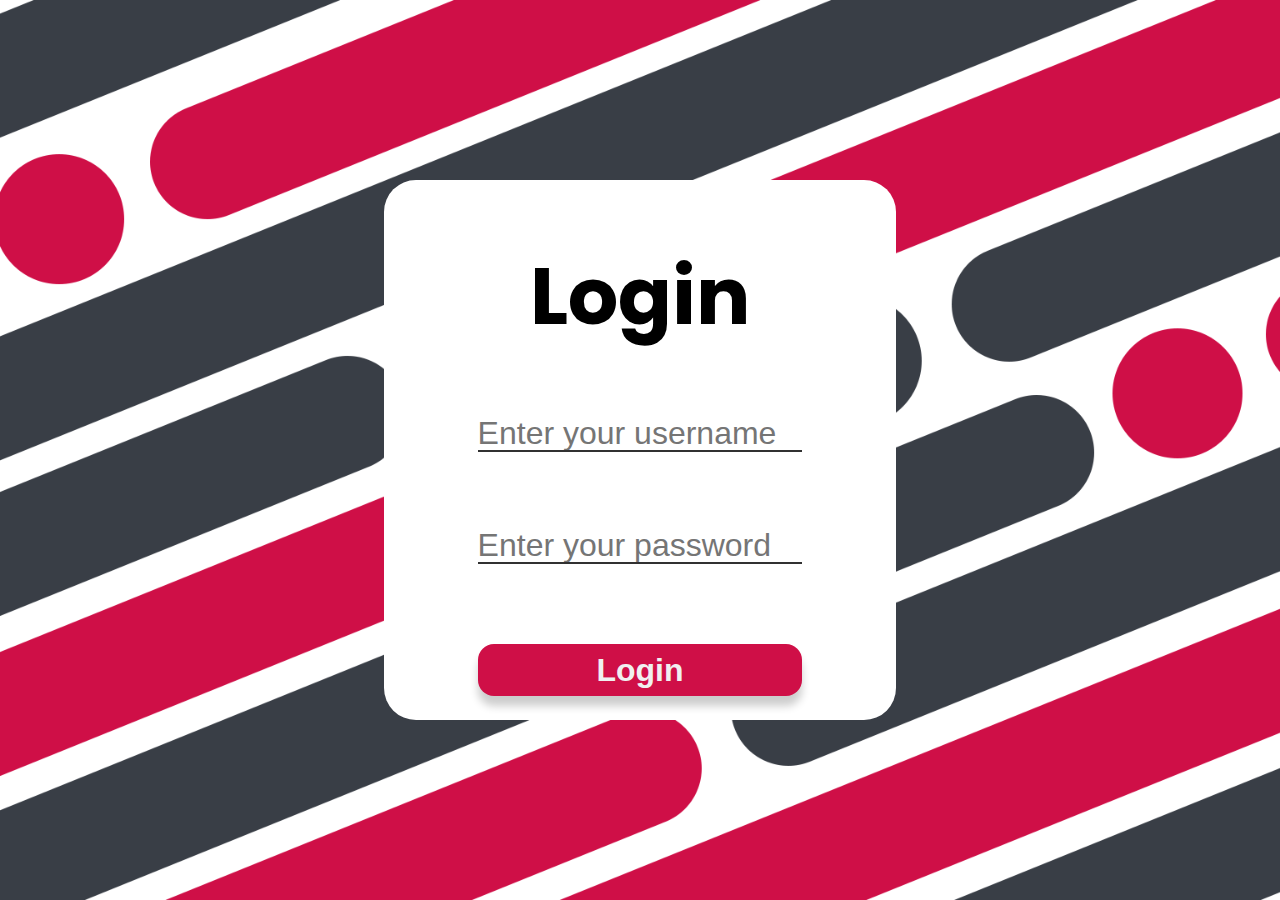
<file: inventory_client/pages/login.html>
<!DOCTYPE html>
<html lang="en">
<head>
    <meta charset="UTF-8">
    <meta name="viewport" content="width=device-width, initial-scale=1.0">
    <link rel="stylesheet" href="../styles/global.css">
    <link rel="stylesheet" href="../styles/login.css">
    <title>Login</title>
</head>
  <body>
      <div class="container login-container">
        <div class="login" onsubmit="submitForm(event)">
          <form class="login-form">
            <h2>Login</h2>
            
            <div class="input-group">
              <input type="text" id="username" placeholder="Enter your username" required />
            </div>
            
            <div class="input-group">
              <input type="password" id="password" placeholder="Enter your password" required />
            </div>
            
            <button type="submit" onclick="submitForm(event)">Login</button>
          </form>
        </div>
      </div>
      <script src="../scripts/login.js"></script>
  </body>
</html>
</file>
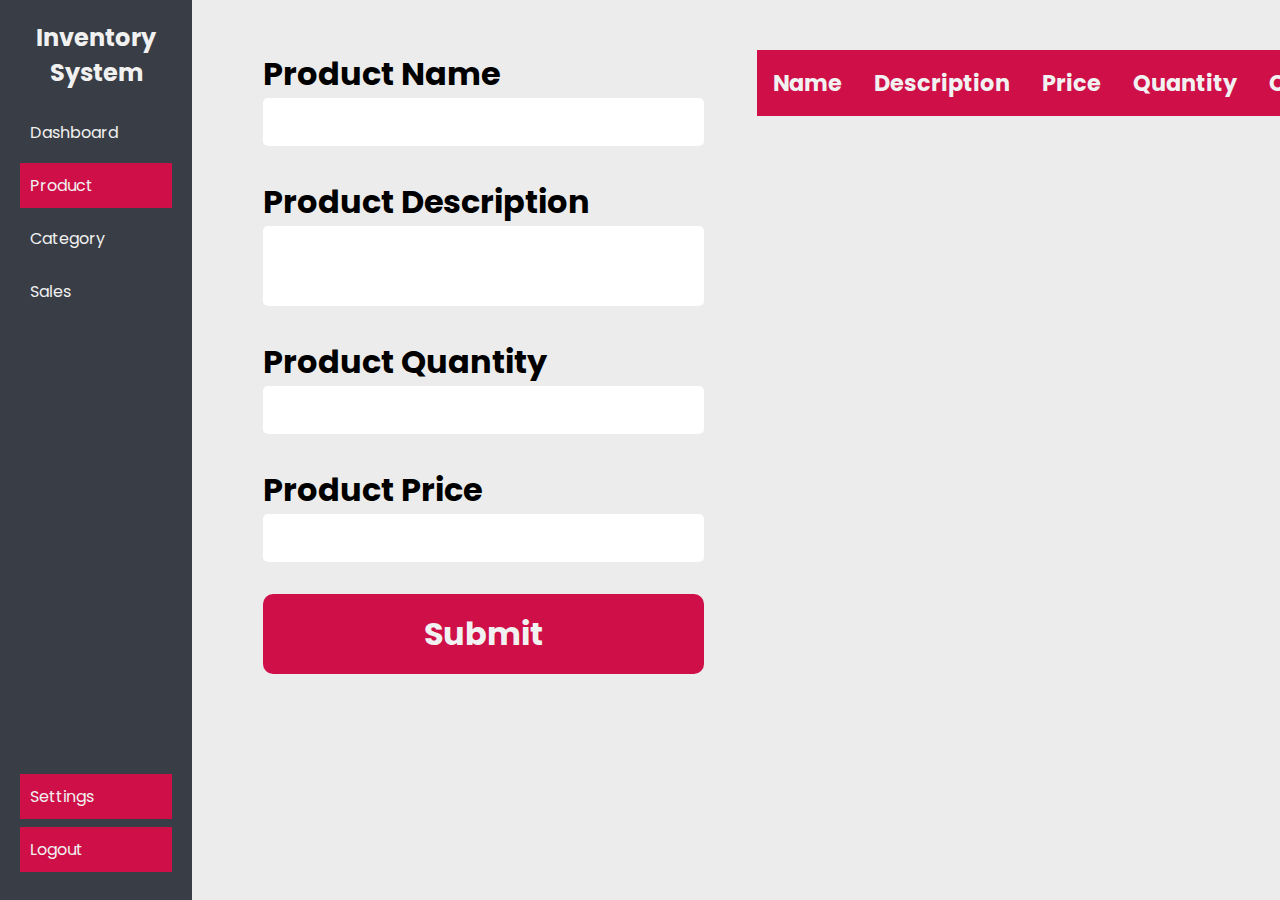
<file: inventory_client/pages/product.html>
<!DOCTYPE html>
<html lang="en">
<head>
    <meta charset="UTF-8">
    <meta name="viewport" content="width=device-width, initial-scale=1.0">
    
    <link rel="stylesheet" href="../styles/global.css">
    <link rel="stylesheet" href="../styles/product.css">
    <title>Product</title>
</head>
<body>
    <div class="container product-container">
      <div class="sidebar">
        <div class="sidebar-menu">
          <h2>Inventory System</h2>
          <ul>
            <li><a href="dashboard.html">Dashboard</a></li>
            <li><a href="product.html" class="active">Product</a></li>
            <li><a href="category.html">Category</a></li>
            <li><a href="sales.html">Sales</a></li>
          </ul>
        </div>
        <div class="sidebar-bottom">
          <div class="sidebar-menu bottom">
            <ul>
              <li><a href="#">Settings</a></li>
              <li><a href="#" class="menu-logout">Logout</a></li>
            </ul>
          </div>
        </div>
      </div>
  
      <main class="main-content">
        <div class="product-table">
            <div class="addForm">
                <form id="productForm">
                    <div class="formGroup">
                        <label>Product Name</label>
                        <input type="text" id="productName" name="productName" required />
                    </div>
                    <div class="formGroup">
                        <label>Product Description</label>
                        <textarea id="productDescription" name="productDescription" required></textarea>
                    </div>
                    <div class="formGroup">
                        <label>Product Quantity</label>
                        <input type="number" id="productQty" name="productQty" required />
                    </div>
                    <div class="formGroup">
                        <label>Product Price</label>
                        <input type="number" id="productPrice" name="productPrice" required />
                    </div>
                    <div class="formGroup">
                        <button>Submit</button>
                    </div>
                </form>
            </div>
            <div class="addTable">
                <table class="table table-striped" id="productTable">
                    <thead>
                      <tr>
                        <th>Name</th>
                        <th>Description</th>
                        <th>Price</th>
                        <th>Quantity</th>
                        <th>Category</th>
                      </tr>
                    </thead>
                    <tbody></tbody>
                </table>
                <ul class="pagination justify-content-center" id="pagination"></ul>
            </div>
        </div>
      </main>
    </div>
    <script src="../scripts/product.js"></script>
  </body>
</html>
</file>
<file: inventory_client/styles/global.css>
@import url('https://fonts.googleapis.com/css2?family=Poppins:wght@400;600&display=swap');

*{
    margin: 0;
    padding: 0;
    box-sizing: border-box;
}

body{
    font-family: 'Poppins', sans-serif;
}

.container {
    display: flex;
    flex-direction: row;
    height: 100vh;
    width: 100vw; 
}
  
.sidebar {
    display: flex;
    flex-direction: column;
    justify-content: space-between;
    width: 15%;
    height: 100%;
    background-color: #393E46;
    padding: 20px;
}

.sidebar .sidebar-menu{
    display: flex;
    flex-direction: column;
    flex: 9;
}

.sidebar .sidebar-menu .active{
    background-color: #CF0F47;
}

.sidebar .sidebar-menu h2{
    color: #f1f1f1;
    margin-bottom: 20px;
    text-align: center;
}

.sidebar .sidebar-menu ul{
    list-style-type: none;
    padding: 0;
}

.sidebar .sidebar-menu ul li{
    background-color: transparent;
    margin-bottom: 0.5rem;
    cursor: pointer;
    transition: background-color 0.3s ease;

}

.sidebar .sidebar-menu ul li a{
    display: flex;
    align-items: center;
    padding: 10px;
    text-decoration: none;
    color: #f1f1f1;
    transition: all 0.3s ease;
}

.sidebar .sidebar-menu ul li:hover a{
    font-size: 1.5em;
}

.sidebar .sidebar-bottom{
    display: flex;
    align-items: center;
    justify-content: center;
    flex: 1;
}

.sidebar .bottom ul li{
    background-color: #CF0F47;
    border: none;
}

.main-content {
    display: flex;
    flex-direction: column;
    height: 100%;
    width: 85%;
    background-color: #ececec;
    padding: 50px;
}
</file>
<file: inventory_client/styles/login.css>
.login-container {
    display: flex;
    justify-content: center;
    align-items: center;
    height: 100vh;
    background-image: url('../assets/inventorybg.png'); 
    background-size: cover;     
    background-position: center; 
    background-repeat: no-repeat;   
}

.login-container .login {
    display: flex;
    justify-content: center;
    padding: 1.5rem;
    background-color: #ffffff;
    height: 60%;
    width: 40%;
    border-radius: 2rem;
}

.login-container .login .login-form {
    display: flex;
    flex-direction: column;
    align-items: center;
    width: 100%;
}


.login-container .login .login-form h2 {
    font-size: 5rem;
    margin-top: 2rem;
    margin-bottom: 1rem;
}

.login-form .input-group {
    display: flex;
    justify-content: center;
    width: 100%;
}

.login-form .input-group input[type="text"],
.login-form .input-group input[type="password"] {
    height: 3rem;
    width: 70%;
    border: none;
    border-bottom: solid 2px #313131;
    font-size: 3rem;
    background: transparent;
    padding: 8px 0;
    margin: 2rem 0;
    outline: none;
    color: #393E46;
    box-sizing: border-box;
}

.login-form .input-group input::placeholder {
    font-size: 2rem;
    line-height: 3rem;
}

.login-form button{
    width: 70%;
    height: 5rem;
    font-size: 2rem;
    font-weight: bold;
    margin-top: 3rem;
    background: #CF0F47;
    color: #f0f0f0;
    border: none;
    cursor: pointer;
    box-shadow: 0 10px 8px rgba(0, 0, 0, 0.2); 
    transition: all 0.3s ease;
    border-radius: 1rem;
}

.login-form button:hover{
    background-color: #313131;
    box-shadow: 0 20px 8px rgba(0, 0, 0, 0.2); 
}
</file>
<file: inventory_client/styles/product.css>
@import url('https://fonts.googleapis.com/css2?family=Poppins:wght@400;600&display=swap');

*{
    font-family: 'Poppins', sans-serif;
}

.product-table{
    display: flex;
    align-self: start;
    flex-direction: row;
    height: 100%;
    width: 100%;
}

.product-table .addForm{
    display: flex;
    flex: 3;
}

.product-table .addForm form{
    width: 100%;
    padding: 0 1.3rem;
}

.addForm .formGroup{
    display: flex;
    flex-direction: column;
    margin-bottom: 2rem;
}

.addForm .formGroup label{
    font-size: 2rem;
    font-weight: bold;
}

.addForm .formGroup input{
    height: 3rem;   
    border-radius: 5px;
    border: none;
    padding: 0.3rem;
    font-size: 1.4rem;
}

.addForm .formGroup textarea{
    height: 5rem; 
    border-radius: 5px;
    border: none;
    padding: 0.3rem;
    font-size: 1.4rem;
    resize: none;
}

.addForm .formGroup button{
    height: 5rem;
    font-size: 2rem;
    border-radius: 10px;
    background-color: #CF0F47;
    color: #f1f1f1;
    font-weight: bold;
    border: none;
    transition: background-color 0.3s ease;
}

.addForm .formGroup button:hover{
    background-color: #83072a;
}

/* TABLE */

.product-table .addTable {
    display: flex;
    flex-direction: column;
    align-items: start;
    justify-content: start;
    height: 100%;
    flex: 7;
    padding: 0 2rem;
    position: relative;
}

.product-table .addTable table {
    max-height: 400px;   /* Set your desired fixed height */
    width: 100%;
    border-radius: 10px;
    border-collapse: collapse;
    overflow-y: auto;   /* Enable scrolling if content exceeds height */
}

.product-table .addTable .pagination {
    position: absolute;
    bottom: 0;
    width: 100%;
    margin-top: 20px;
    gap: 0.5rem;
}

.product-table .addTable table th {
    background-color: #CF0F47;
    color: #f1f1f1;
    font-weight: bold;
    font-size: 1.4rem;
    height: 3rem;
    border-collapse: collapse;
    text-align: start;
    padding: 1rem;
}

.product-table .addTable table td {
    color: #000000;
    font-weight: bold;
    font-size: 1.4rem;
    height: 3rem;
    padding: 1rem;
    border-collapse: collapse;
}

.product-table .addTable table tr:nth-child(even) {
    background-color: #e2e1e1;
}

.product-table .addTable table tr:nth-child(odd) {
    background-color: #ffffff;
}

.pagination {
    margin-top: 20px;
    gap: 0.5rem;
    display: flex;
}

.pagination .page-item {
    list-style: none;
}

.pagination .page-item .page-link {
    color: #CF0F47;
    font-weight: bold;
    border-radius: 6px;
    border: none;
    transition: background-color 0.2s, color 0.2s;
}

.pagination .page-item.active .page-link {
    background-color: #CF0F47;
    color: white;
    border-color: #CF0F47;
}

.pagination .page-item.disabled .page-link {
    color: #ccc;
    pointer-events: none;
    background-color: #f8f9fa;
}
</file>
